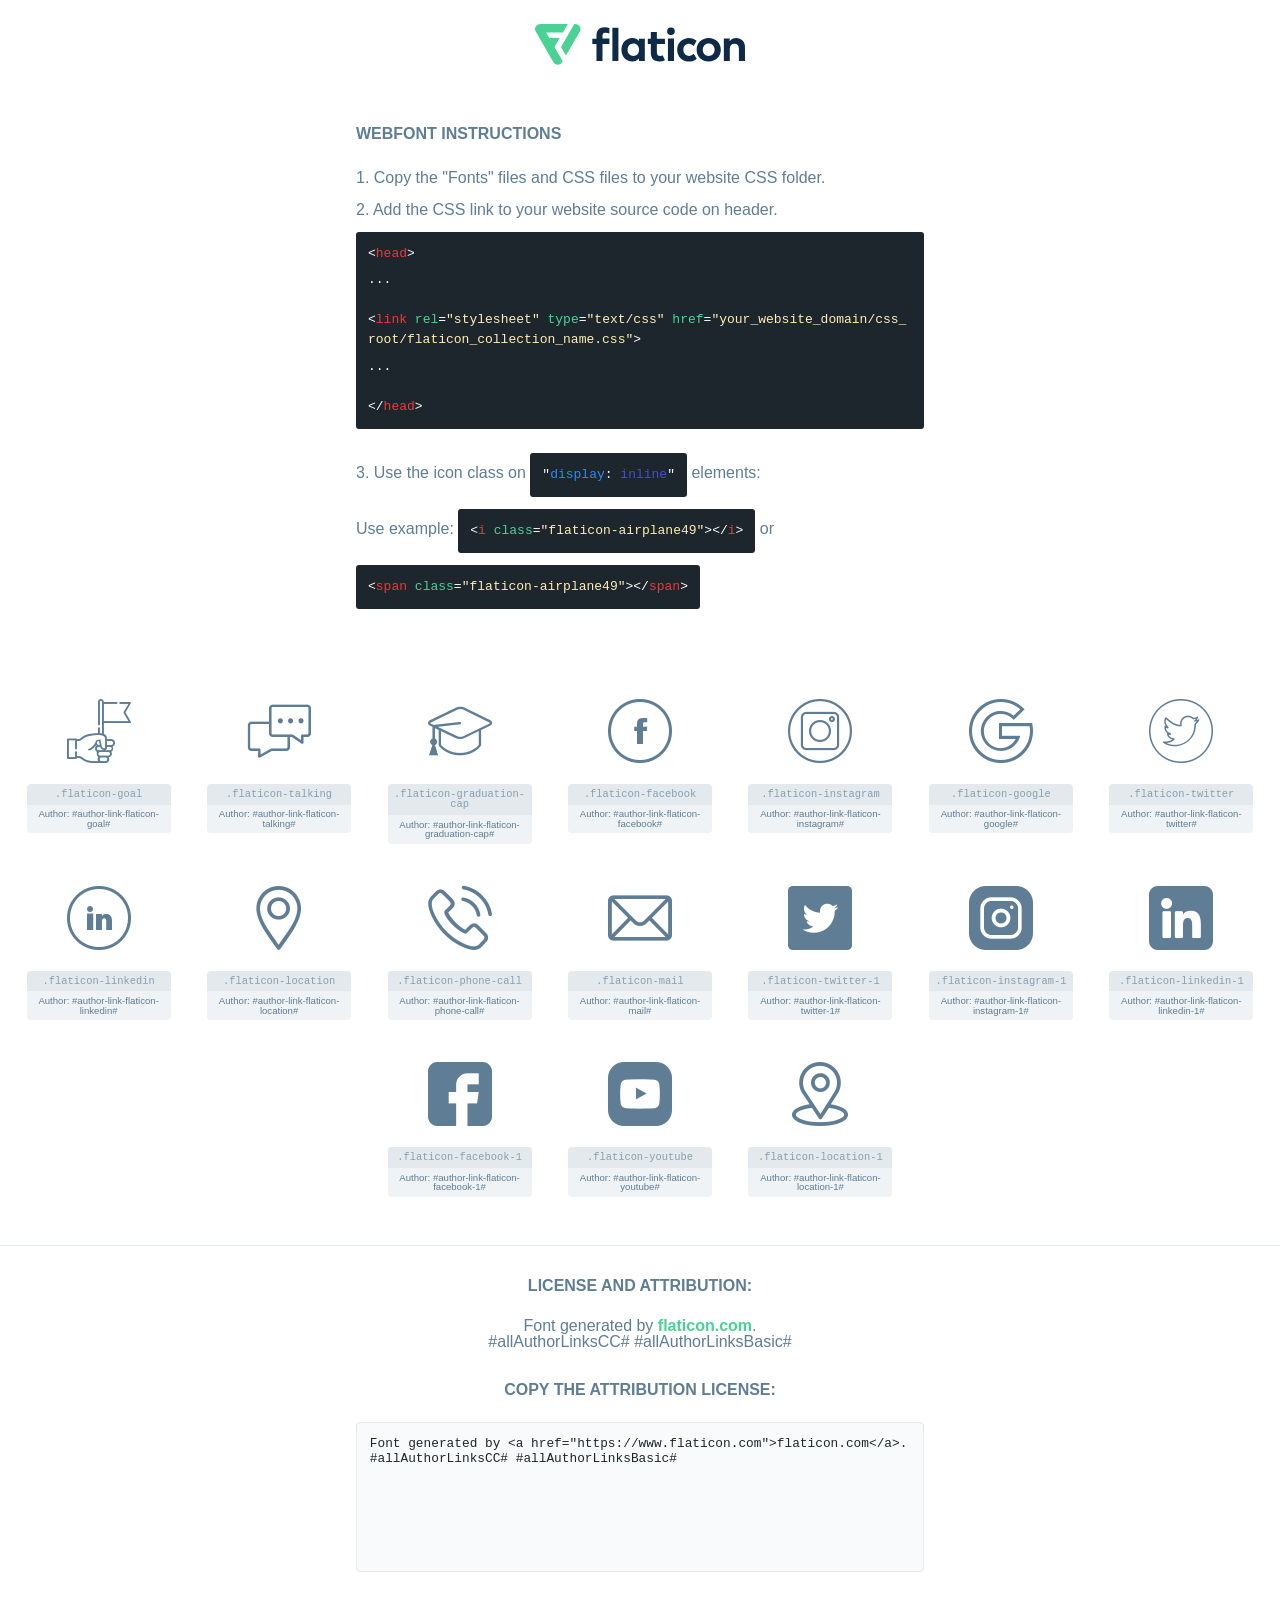
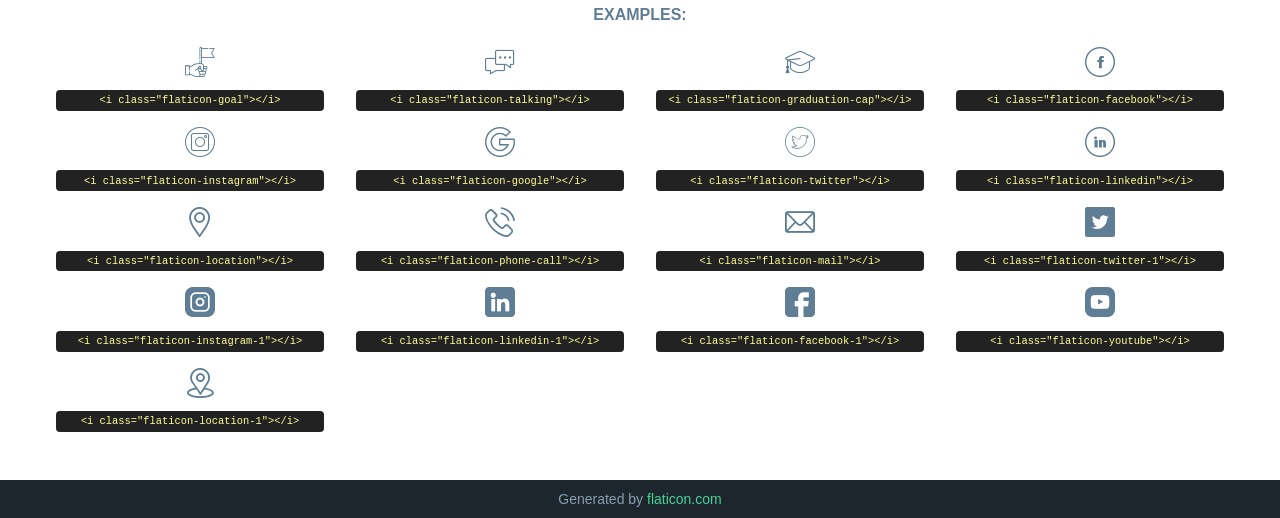
<file: assets/flaticon/font/flaticon_mgs.html>
<!DOCTYPE html>
<html lang="en">
<head>
    <title>Flaticon Webfont</title>
    <link rel="stylesheet" type="text/css" href="flaticon_mgs.css"/>
    <meta charset="UTF-8">
    <style>
        html, body, div, span, applet, object, iframe,
        h1, h2, h3, h4, h5, h6, p, blockquote, pre,
        a, abbr, acronym, address, big, cite, code,
        del, dfn, em, img, ins, kbd, q, s, samp,
        small, strike, strong, sub, sup, tt, var,
        b, u, i, center,
        dl, dt, dd, ol, ul, li,
        fieldset, form, label, legend,
        table, caption, tbody, tfoot, thead, tr, th, td,
        article, aside, canvas, details, embed,
        figure, figcaption, footer, header, hgroup,
        menu, nav, output, ruby, section, summary,
        time, mark, audio, video {
            margin: 0;
            padding: 0;
            border: 0;
            font-size: 100%;
            font: inherit;
            vertical-align: baseline;
        }

        /* HTML5 display-role reset for older browsers */
        article, aside, details, figcaption, figure,
        footer, header, hgroup, menu, nav, section {
            display: block;
        }

        body {
            line-height: 1;
        }

        ol, ul {
            list-style: none;
        }

        blockquote, q {
            quotes: none;
        }

        blockquote:before, blockquote:after,
        q:before, q:after {
            content: '';
            content: none;
        }

        table {
            border-collapse: collapse;
            border-spacing: 0;
        }

        body {
            font-family: Helvetica, Arial, sans-serif;
            font-size: 16px;
            color: #5f7d95;
        }

        a {
            color: #4AD295;
            font-weight: bold;
            text-decoration: none;
        }

        * {
            -moz-box-sizing: border-box;
            -webkit-box-sizing: border-box;
            box-sizing: border-box;
            margin: 0;
            padding: 0;
        }

        [class^="flaticon-"]:before, [class*=" flaticon-"]:before, [class^="flaticon-"]:after, [class*=" flaticon-"]:after {
            font-family: Flaticon;
            font-size: 30px;
            font-style: normal;
            margin-left: 20px;
            color: #333;
        }

        .wrapper {
            max-width: 600px;
            margin: auto;
            padding: 0 1em;
        }

        .title {
            margin-bottom: 24px;
            text-transform: uppercase;
            font-weight: bold;
        }

        header {
            text-align: center;
            padding: 24px;
        }

        header .logo {
            width: 210px;
            height: auto;
            border: none;
            display: inline-block;
        }

        header strong {
            font-size: 28px;
            font-weight: 500;
            vertical-align: middle;
        }

        .demo {
            margin: 2em auto;
            line-height: 1.25em;
        }

        .demo ul li {
            margin-bottom: 12px;
        }

        .demo ul li code {
            background-color: #1D262D;
            border-radius: 3px;
            padding: 12px;
            display: inline-block;
            color: #fff;
            font-family: Consolas, Monaco, Lucida Console, Liberation Mono, DejaVu Sans Mono, Bitstream Vera Sans Mono, Courier New, monospace;
            font-weight: lighter;
            margin-top: 12px;
            font-size: 13px;
            word-break: break-all;
        }

        .demo ul li code .red {
            color: #EC3A3B;
        }

        .demo ul li code .green {
            color: #4AD295;
        }

        .demo ul li code .yellow {
            color: #FFEEB6;
        }

        .demo ul li code .blue {
            color: #2C8CF4;
        }

        .demo ul li code .purple {
            color: #4949E7;
        }

        .demo ul li code .dots {
            margin-top: 0.5em;
            display: block;
        }

        #glyphs {
            border-bottom: 1px solid #E3E9ED;
            padding: 2em 0;
            text-align: center;
        }

        .glyph {
            display: inline-block;
            width: 9em;
            margin: 1em;
            text-align: center;
            vertical-align: top;
            background: #FFF;
        }

        .glyph .flaticon {
            padding: 10px;
            display: block;
            font-family: "Flaticon";
            font-size: 64px;
            line-height: 1;
        }

        .glyph .flaticon:before {
            font-size: 64px;
            color: #5f7d95;
            margin-left: 0;
        }

        .class-name {
            font-size: 0.65em;
            background-color: #E3E9ED;
            color: #869FB2;
            border-radius: 4px 4px 0 0;
            padding: 0.5em;
            font-family: Consolas, Monaco, Lucida Console, Liberation Mono, DejaVu Sans Mono, Bitstream Vera Sans Mono, Courier New, monospace;
        }

        .author-name {
            font-size: 0.6em;
            background-color: #EFF3F6;
            border-top: 0;
            border-radius: 0 0 4px 4px;
            padding: 0.5em;
        }

        .author-name a {
            color: #1D262D;
        }

        .class-name:last-child {
            font-size: 10px;
            color: #888;
        }

        .class-name:last-child a {
            font-size: 10px;
            color: #555;
        }

        .glyph > input {
            display: block;
            width: 100px;
            margin: 5px auto;
            text-align: center;
            font-size: 12px;
            cursor: text;
        }

        .glyph > input.icon-input {
            font-family: "Flaticon";
            font-size: 16px;
            margin-bottom: 10px;
        }

        .attribution .title {
            margin-top: 2em;
        }

        .attribution textarea {
            background-color: #F8FAFB;
            color: #1D262D;
            padding: 1em;
            border: none;
            box-shadow: none;
            border: 1px solid #E3E9ED;
            border-radius: 4px;
            resize: none;
            width: 100%;
            height: 150px;
            font-size: 0.8em;
            font-family: Consolas, Monaco, Lucida Console, Liberation Mono, DejaVu Sans Mono, Bitstream Vera Sans Mono, Courier New, monospace;
            -webkit-appearance: none;
        }

        .attribution textarea:hover {
            border-color: #CFD9E0;
        }

        .attribution textarea:focus {
            border-color: #4AD295;
        }

        .iconsuse {
            margin: 2em auto;
            text-align: center;
            max-width: 1200px;
        }

        .iconsuse:after {
            content: '';
            display: table;
            clear: both;
        }

        .iconsuse .image {
            float: left;
            width: 25%;
            padding: 0 1em;
        }

        .iconsuse .image p {
            margin-bottom: 1em;
        }

        .iconsuse .image span {
            display: block;
            font-size: 0.65em;
            background-color: #222;
            color: #fff;
            border-radius: 4px;
            padding: 0.5em;
            color: #FFFF99;
            margin-top: 1em;
            font-family: Consolas, Monaco, Lucida Console, Liberation Mono, DejaVu Sans Mono, Bitstream Vera Sans Mono, Courier New, monospace;
        }

        .flaticon:before {
            color: #5f7d95;
        }

        #footer {
            text-align: center;
            background-color: #1D262D;
            color: #869FB2;
            padding: 12px;
            font-size: 14px;
        }

        #footer a {
            font-weight: normal;
        }

        @media (max-width: 960px) {
            .iconsuse .image {
                width: 50%;
            }
        }

        .preview {
            width: 100px;
            display: inline-block;
            margin: 10px;
        }

        .preview .inner {
            display: inline-block;
            width: 100%;
            text-align: center;
            background: #f5f5f5;
            -webkit-border-radius: 3px 3px 0 0;
            -moz-border-radius: 3px 3px 0 0;
            border-radius: 3px 3px 0 0;
        }

        .preview .inner  {
            line-height: 85px;
            font-size: 40px;
            color: #333;
        }

        .label {
            display: inline-block;
            width: 100%;
            box-sizing: border-box;
            padding: 5px;
            font-size: 10px;
            font-family: Monaco, monospace;
            color: #666;
            white-space: nowrap;
            overflow: hidden;
            text-overflow: ellipsis;
            background: #ddd;
            -webkit-border-radius: 0 0 3px 3px;
            -moz-border-radius: 0 0 3px 3px;
            border-radius: 0 0 3px 3px;
            color: #666;
        }
    </style>
</head>
<body>
    <header>
        <a href="https://www.flaticon.com/" target="_blank" class="logo">
            <svg xmlns="http://www.w3.org/2000/svg" viewBox="0 0 394.3 76.5">
                <path d="M156.6,69.4H145.3V7.1h11.3Z" style="fill:#0e2a47"/>
                <path d="M206.2,69.4h-11V64.8a15.4,15.4,0,0,1-12.6,5.7c-11.6,0-20.3-9.5-20.3-22.1s8.8-22.1,20.3-22.1a15.4,15.4,0,0,1,12.6,5.8V27.5h11Zm-32.4-21c0,6.4,4.2,11.6,10.8,11.6s10.8-4.9,10.8-11.6-4.4-11.6-10.8-11.6S173.9,42,173.9,48.4Z"
                      style="fill:#0e2a47"/>
                <path d="M262.5,13.7a7.2,7.2,0,0,1-14.4,0,7.2,7.2,0,1,1,14.4,0ZM261,69.4H249.6v-42H261Z"
                      style="fill:#0e2a47"/>
                <path id="_Trazado_" data-name="&lt;Trazado&gt;"
                      d="M139.6,17.8a16.6,16.6,0,0,0-8-1.4c-3.2.4-4.9,2-4.9,5.9v5.1h13V37.5h-13v32H115.4v-32h-7.8v-10h7.8V22.2c0-9.9,5.2-16.3,15-16.3a23.4,23.4,0,0,1,9.3,1.8Z"
                      style="fill:#0e2a47"/>
                <path d="M235.1,60c-3.5,0-6.3-1.9-6.3-7.1V37.5H244v-10H228.8V15H217.5V27.5h-5.7v10h5.7V53.7c0,10.9,5.3,16.8,15.7,16.8A22.9,22.9,0,0,0,244,68l-4.3-9.1A12.3,12.3,0,0,1,235.1,60Z"
                      style="fill:#0e2a47"/>
                <path d="M348.9,48.4c0,12.6-9.7,22.1-22.7,22.1s-22.7-9.4-22.7-22.1,9.6-22.1,22.7-22.1S348.9,35.8,348.9,48.4Zm-33.9,0c0,6.8,4.8,11.6,11.1,11.6s11.2-4.8,11.2-11.6-4.8-11.6-11.2-11.6S315.1,41.6,315.1,48.4Z"
                      style="fill:#0e2a47"/>
                <path d="M394.3,42.7V69.4H382.9V46.3c0-6.1-3-9.4-8.2-9.4s-8.9,3.2-8.9,9.5v23H354.6v-42h11v4.9c3-4.5,7.6-6.1,12.3-6.1C387.5,26.3,394.3,33,394.3,42.7Z"
                      style="fill:#0e2a47"/>
                <path d="M298,55.7h0a12.4,12.4,0,0,1-8.2,4.2h-.9l-1.8-.2a10,10,0,0,1-7.4-5.6,13.2,13.2,0,0,1-1.2-5.8,13,13,0,0,1,1.3-5.9,10.1,10.1,0,0,1,7.5-5.5h2.4a11.7,11.7,0,0,1,8.3,4.2l5.5-9.6a19.9,19.9,0,0,0-8.1-4.3,23.4,23.4,0,0,0-6.1-.8,25.2,25.2,0,0,0-7.5,1.1,20.9,20.9,0,0,0-8,4.6,21.9,21.9,0,0,0-6.8,16.4,21.9,21.9,0,0,0,6.7,16.3,20.9,20.9,0,0,0,8,4.6,25.2,25.2,0,0,0,7.7,1.2,23.6,23.6,0,0,0,6.2-.8,20,20,0,0,0,8.1-4.4Z"
                      style="fill:#0e2a47"/>
                <path d="M46.3,26.5H26.9L20.8,16H52.4L61.6,0H9.4A9.3,9.3,0,0,0,1.3,4.7a9.3,9.3,0,0,0,0,9.4L34.6,71.8a9.4,9.4,0,0,0,16.2,0l1.1-1.9L36.6,43.3Z"
                      style="fill:#4ad295"/>
                <path d="M84.2,4.7A9.3,9.3,0,0,0,76.1,0H73.8l-25,43.3,9.2,16L84.2,14A9.3,9.3,0,0,0,84.2,4.7Z"
                      style="fill:#4ad295"/>
            </svg>
        </a>
    </header>
    <section class="demo wrapper">

        <p class="title">Webfont Instructions</p>

        <ul>
            <li>
                <span class="num">1. </span>Copy the "Fonts" files and CSS files to your website CSS folder.
            </li>
            <li>
                <span class="num">2. </span>Add the CSS link to your website source code on header.
                <code class="big">
                    &lt;<span class="red">head</span>&gt;
                    <br/><span class="dots">...</span>
                    <br/>&lt;<span class="red">link</span> <span class="green">rel</span>=<span
                        class="yellow">"stylesheet"</span> <span class="green">type</span>=<span
                        class="yellow">"text/css"</span> <span class="green">href</span>=<span class="yellow">"your_website_domain/css_root/flaticon_collection_name.css"</span>&gt;
                    <br/><span class="dots">...</span>
                    <br/>&lt;/<span class="red">head</span>&gt;
                </code>
            </li>

            <li>
                <p>
                    <span class="num">3. </span>Use the icon class on <code>"<span class="blue">display</span>:<span
                        class="purple"> inline</span>"</code> elements:
                    <br/>
                    Use example: <code>&lt;<span class="red">i</span> <span class="green">class</span>=<span class="yellow">&quot;flaticon-airplane49&quot;</span>&gt;&lt;/<span
                        class="red">i</span>&gt;</code> or <code>&lt;<span class="red">span</span> <span
                        class="green">class</span>=<span class="yellow">&quot;flaticon-airplane49&quot;</span>&gt;&lt;/<span
                        class="red">span</span>&gt;</code>
            </li>
        </ul>

    </section>
    <section id="glyphs">
            <div class="glyph">
                <i class="flaticon flaticon-goal"></i>
                <div class="class-name">.flaticon-goal</div>
                <div class="author-name">Author: #author-link-flaticon-goal# </div>
            </div>

            <div class="glyph">
                <i class="flaticon flaticon-talking"></i>
                <div class="class-name">.flaticon-talking</div>
                <div class="author-name">Author: #author-link-flaticon-talking# </div>
            </div>

            <div class="glyph">
                <i class="flaticon flaticon-graduation-cap"></i>
                <div class="class-name">.flaticon-graduation-cap</div>
                <div class="author-name">Author: #author-link-flaticon-graduation-cap# </div>
            </div>

            <div class="glyph">
                <i class="flaticon flaticon-facebook"></i>
                <div class="class-name">.flaticon-facebook</div>
                <div class="author-name">Author: #author-link-flaticon-facebook# </div>
            </div>

            <div class="glyph">
                <i class="flaticon flaticon-instagram"></i>
                <div class="class-name">.flaticon-instagram</div>
                <div class="author-name">Author: #author-link-flaticon-instagram# </div>
            </div>

            <div class="glyph">
                <i class="flaticon flaticon-google"></i>
                <div class="class-name">.flaticon-google</div>
                <div class="author-name">Author: #author-link-flaticon-google# </div>
            </div>

            <div class="glyph">
                <i class="flaticon flaticon-twitter"></i>
                <div class="class-name">.flaticon-twitter</div>
                <div class="author-name">Author: #author-link-flaticon-twitter# </div>
            </div>

            <div class="glyph">
                <i class="flaticon flaticon-linkedin"></i>
                <div class="class-name">.flaticon-linkedin</div>
                <div class="author-name">Author: #author-link-flaticon-linkedin# </div>
            </div>

            <div class="glyph">
                <i class="flaticon flaticon-location"></i>
                <div class="class-name">.flaticon-location</div>
                <div class="author-name">Author: #author-link-flaticon-location# </div>
            </div>

            <div class="glyph">
                <i class="flaticon flaticon-phone-call"></i>
                <div class="class-name">.flaticon-phone-call</div>
                <div class="author-name">Author: #author-link-flaticon-phone-call# </div>
            </div>

            <div class="glyph">
                <i class="flaticon flaticon-mail"></i>
                <div class="class-name">.flaticon-mail</div>
                <div class="author-name">Author: #author-link-flaticon-mail# </div>
            </div>

            <div class="glyph">
                <i class="flaticon flaticon-twitter-1"></i>
                <div class="class-name">.flaticon-twitter-1</div>
                <div class="author-name">Author: #author-link-flaticon-twitter-1# </div>
            </div>

            <div class="glyph">
                <i class="flaticon flaticon-instagram-1"></i>
                <div class="class-name">.flaticon-instagram-1</div>
                <div class="author-name">Author: #author-link-flaticon-instagram-1# </div>
            </div>

            <div class="glyph">
                <i class="flaticon flaticon-linkedin-1"></i>
                <div class="class-name">.flaticon-linkedin-1</div>
                <div class="author-name">Author: #author-link-flaticon-linkedin-1# </div>
            </div>

            <div class="glyph">
                <i class="flaticon flaticon-facebook-1"></i>
                <div class="class-name">.flaticon-facebook-1</div>
                <div class="author-name">Author: #author-link-flaticon-facebook-1# </div>
            </div>

            <div class="glyph">
                <i class="flaticon flaticon-youtube"></i>
                <div class="class-name">.flaticon-youtube</div>
                <div class="author-name">Author: #author-link-flaticon-youtube# </div>
            </div>

            <div class="glyph">
                <i class="flaticon flaticon-location-1"></i>
                <div class="class-name">.flaticon-location-1</div>
                <div class="author-name">Author: #author-link-flaticon-location-1# </div>
            </div>

    </section>

    <section class="attribution wrapper"   style="text-align:center;">

        <div class="title">License and attribution:</div><div class="attrDiv">Font generated by <a href="https://www.flaticon.com">flaticon.com</a>. <div>#allAuthorLinksCC# #allAuthorLinksBasic# </div>
        </div>
        <div class="title">Copy the Attribution License:</div>

        <textarea onclick="this.focus();this.select();">Font generated by &lt;a href=&quot;https://www.flaticon.com&quot;&gt;flaticon.com&lt;/a&gt;. #allAuthorLinksCC# #allAuthorLinksBasic#
        </textarea>

    </section>

    <section class="iconsuse">

        <div class="title">Examples:</div>
            <div class="image">
                <p>
                    <i class="flaticon flaticon-goal"></i>
                    <span>&lt;i class=&quot;flaticon-goal&quot;&gt;&lt;/i&gt;</span>
                </p>
            </div>
            <div class="image">
                <p>
                    <i class="flaticon flaticon-talking"></i>
                    <span>&lt;i class=&quot;flaticon-talking&quot;&gt;&lt;/i&gt;</span>
                </p>
            </div>
            <div class="image">
                <p>
                    <i class="flaticon flaticon-graduation-cap"></i>
                    <span>&lt;i class=&quot;flaticon-graduation-cap&quot;&gt;&lt;/i&gt;</span>
                </p>
            </div>
            <div class="image">
                <p>
                    <i class="flaticon flaticon-facebook"></i>
                    <span>&lt;i class=&quot;flaticon-facebook&quot;&gt;&lt;/i&gt;</span>
                </p>
            </div>
            <div class="image">
                <p>
                    <i class="flaticon flaticon-instagram"></i>
                    <span>&lt;i class=&quot;flaticon-instagram&quot;&gt;&lt;/i&gt;</span>
                </p>
            </div>
            <div class="image">
                <p>
                    <i class="flaticon flaticon-google"></i>
                    <span>&lt;i class=&quot;flaticon-google&quot;&gt;&lt;/i&gt;</span>
                </p>
            </div>
            <div class="image">
                <p>
                    <i class="flaticon flaticon-twitter"></i>
                    <span>&lt;i class=&quot;flaticon-twitter&quot;&gt;&lt;/i&gt;</span>
                </p>
            </div>
            <div class="image">
                <p>
                    <i class="flaticon flaticon-linkedin"></i>
                    <span>&lt;i class=&quot;flaticon-linkedin&quot;&gt;&lt;/i&gt;</span>
                </p>
            </div>
            <div class="image">
                <p>
                    <i class="flaticon flaticon-location"></i>
                    <span>&lt;i class=&quot;flaticon-location&quot;&gt;&lt;/i&gt;</span>
                </p>
            </div>
            <div class="image">
                <p>
                    <i class="flaticon flaticon-phone-call"></i>
                    <span>&lt;i class=&quot;flaticon-phone-call&quot;&gt;&lt;/i&gt;</span>
                </p>
            </div>
            <div class="image">
                <p>
                    <i class="flaticon flaticon-mail"></i>
                    <span>&lt;i class=&quot;flaticon-mail&quot;&gt;&lt;/i&gt;</span>
                </p>
            </div>
            <div class="image">
                <p>
                    <i class="flaticon flaticon-twitter-1"></i>
                    <span>&lt;i class=&quot;flaticon-twitter-1&quot;&gt;&lt;/i&gt;</span>
                </p>
            </div>
            <div class="image">
                <p>
                    <i class="flaticon flaticon-instagram-1"></i>
                    <span>&lt;i class=&quot;flaticon-instagram-1&quot;&gt;&lt;/i&gt;</span>
                </p>
            </div>
            <div class="image">
                <p>
                    <i class="flaticon flaticon-linkedin-1"></i>
                    <span>&lt;i class=&quot;flaticon-linkedin-1&quot;&gt;&lt;/i&gt;</span>
                </p>
            </div>
            <div class="image">
                <p>
                    <i class="flaticon flaticon-facebook-1"></i>
                    <span>&lt;i class=&quot;flaticon-facebook-1&quot;&gt;&lt;/i&gt;</span>
                </p>
            </div>
            <div class="image">
                <p>
                    <i class="flaticon flaticon-youtube"></i>
                    <span>&lt;i class=&quot;flaticon-youtube&quot;&gt;&lt;/i&gt;</span>
                </p>
            </div>
            <div class="image">
                <p>
                    <i class="flaticon flaticon-location-1"></i>
                    <span>&lt;i class=&quot;flaticon-location-1&quot;&gt;&lt;/i&gt;</span>
                </p>
            </div>
        </div>

    </section>

    <div id="footer">
        <div>Generated by <a href="https://www.flaticon.com">flaticon.com</a>
        </div>
    </div>

</body>
</html>
</file>
<file: assets/flaticon/font/flaticon_mgs.css>
@font-face {
    font-family: "flaticon_mgs";
    src: url("./flaticon_mgs.ttf?caa6dcb69af73778a603c568e9bf2e37") format("truetype"),
url("./flaticon_mgs.woff?caa6dcb69af73778a603c568e9bf2e37") format("woff"),
url("./flaticon_mgs.woff2?caa6dcb69af73778a603c568e9bf2e37") format("woff2"),
url("./flaticon_mgs.eot?caa6dcb69af73778a603c568e9bf2e37#iefix") format("embedded-opentype"),
url("./flaticon_mgs.svg?caa6dcb69af73778a603c568e9bf2e37#flaticon_mgs") format("svg");
}

i[class^="flaticon-"]:before, i[class*=" flaticon-"]:before {
    font-family: flaticon_mgs !important;
    font-style: normal;
    font-weight: normal !important;
    font-variant: normal;
    text-transform: none;
    line-height: 1;
    -webkit-font-smoothing: antialiased;
    -moz-osx-font-smoothing: grayscale;
}

.flaticon-goal:before {
    content: "\f101";
}
.flaticon-talking:before {
    content: "\f102";
}
.flaticon-graduation-cap:before {
    content: "\f103";
}
.flaticon-facebook:before {
    content: "\f104";
}
.flaticon-instagram:before {
    content: "\f105";
}
.flaticon-google:before {
    content: "\f106";
}
.flaticon-twitter:before {
    content: "\f107";
}
.flaticon-linkedin:before {
    content: "\f108";
}
.flaticon-location:before {
    content: "\f109";
}
.flaticon-phone-call:before {
    content: "\f10a";
}
.flaticon-mail:before {
    content: "\f10b";
}
.flaticon-twitter-1:before {
    content: "\f10c";
}
.flaticon-instagram-1:before {
    content: "\f10d";
}
.flaticon-linkedin-1:before {
    content: "\f10e";
}
.flaticon-facebook-1:before {
    content: "\f10f";
}
.flaticon-youtube:before {
    content: "\f110";
}
.flaticon-location-1:before {
    content: "\f111";
}
</file>
